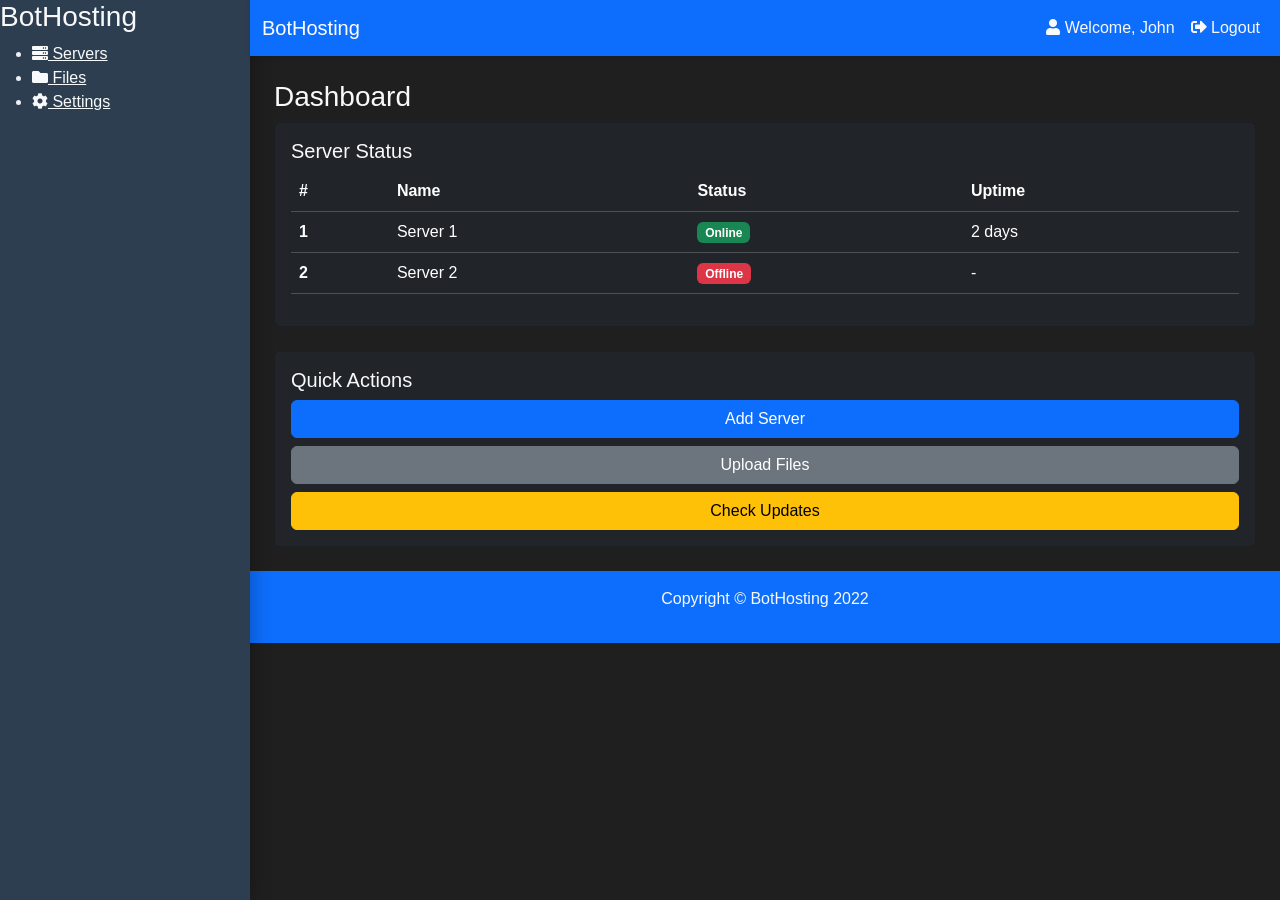
<file: panel.html>
<!DOCTYPE html>
<html lang="en">
<head>
  <meta charset="UTF-8">
  <meta name="viewport" content="width=device-width, initial-scale=1.0">
  <title>Bot Hosting Panel</title>

  <!-- CSS -->
  <link rel="stylesheet" href="https://cdnjs.cloudflare.com/ajax/libs/twitter-bootstrap/5.3.0/css/bootstrap.min.css">
  <link rel="stylesheet" href="https://cdnjs.cloudflare.com/ajax/libs/font-awesome/5.15.4/css/all.min.css">
  
  <style>
    :root {
      --primary-color: #2c3e50; /* Darker primary color */
      --secondary-color: #ecf0f1; /* Lighter secondary color */
      --accent-color: #3498db; /* Accent color */
    }
    
    body {
      margin: 0;
      font-family: Arial, sans-serif;
      color: var(--secondary-color);
      background-color: #1f1f1f; /* Super dark background */
    }

    /* Sidebar */
    .sidebar {
      position: fixed;
      top: 0;
      left: 0;
      width: 250px;
      height: 100vh;
      background: var(--primary-color);
      transition: width 0.3s;
      box-shadow: 0 0 20px rgba(0, 0, 0, 0.3); /* Shadow effect */
    }

    /* Navbar */
    .navbar {
      background: var(--primary-color);
      color: var(--secondary-color);
      box-shadow: 0 2px 5px rgba(0, 0, 0, 0.1); /* Shadow effect */
    }

    /* Content */
    .content {
      margin-left: 250px;
      transition: margin 0.3s;
    }

    /* Sidebar and content collapsed state */
    .sidebar.collapsed {
      width: 80px;
    }

    .content.collapsed {
      margin-left: 80px;
    }

    /* Media Query for Mobile */
    @media (max-width: 768px) {
      .sidebar {
        width: 80px;
      }

      .content {
        margin-left: 80px;
      }

      .content.collapsed {
        margin-left: 0;
      }
    }
  </style>
</head>
<body>

  <!-- Sidebar -->
  <aside id="sidebar" class="sidebar">

    <div class="sidebar-header text-light">
      <h3>BotHosting</h3>
    </div>

    <ul class="sidebar-menu">
      <li class="sidebar-item">
        <a href="#" class="text-light"><i class="fas fa-server"></i> Servers</a>
      </li>
      <li class="sidebar-item">
        <a href="#" class="text-light"><i class="fas fa-folder"></i> Files</a>
      </li>
      <li class="sidebar-item">
        <a href="#" class="text-light"><i class="fas fa-cog"></i> Settings</a>
      </li>
    </ul>

  </aside>

  <!-- Content -->
  <main class="content">

    <!-- Navbar -->
    <nav class="navbar navbar-expand-lg navbar-dark bg-primary">
      <div class="container-fluid">

        <a class="navbar-brand" href="#">BotHosting</a>

        <button class="navbar-toggler" type="button">
          <span class="navbar-toggler-icon"></span>
        </button>

        <div class="collapse navbar-collapse">
          <ul class="navbar-nav ms-auto mb-2 mb-lg-0">
            <li class="nav-item">
              <a class="nav-link text-light" href="#">
                <i class="fas fa-user"></i>
                Welcome, John
              </a>
            </li>
            <li class="nav-item">
              <a class="nav-link text-light" href="#">
                <i class="fas fa-sign-out-alt"></i>
                Logout
              </a>
            </li>
          </ul>
        </div>

      </div>
    </nav>

    <!-- Page Content -->
    <section id="dash" class="p-4">

      <!-- Page Header -->
      <div class="d-flex align-items-center">
        <h1 class="h3 text-light">Dashboard</h1>
      </div>

      <!-- Server Status -->
      <div class="card bg-dark text-light mb-4">
        <div class="card-body">
          <h5 class="card-title">Server Status</h5>
          
          <!-- Server Status List -->
          <table class="table table-dark">
            <thead>
              <tr>
                <th scope="col">#</th>
                <th scope="col">Name</th>
                <th scope="col">Status</th>
                <th scope="col">Uptime</th>
              </tr>
            </thead>
            <tbody>
              <tr>
                <th scope="row">1</th>
                <td>Server 1</td>
                <td><span class="badge bg-success">Online</span></td>
                <td>2 days</td>
              </tr>
              <tr>
                <th scope="row">2</th>
                <td>Server 2</td>     
                <td><span class="badge bg-danger">Offline</span></td>
                <td>-</td>
              </tr>
            </tbody>
          </table>

        </div>
      </div>

      <!-- Quick Actions -->
      <div class="card bg-dark text-light">
        <div class="card-body">
          <h5 class="card-title">Quick Actions</h5>
          
          <div class="d-grid gap-2">
            <button class="btn btn-primary">Add Server</button>
            <button class="btn btn-secondary">Upload Files</button>
            <button class="btn btn-warning">Check Updates</button>
          </div>

        </div>
      </div>
      
    </section>

    <!-- Footer -->
    <footer class="bg-primary text-light p-3">
      <p class="text-center">Copyright &copy; BotHosting 2022</p>
    </footer>

  </main>

  <!-- JavaScript -->
  <script src="https://cdnjs.cloudflare.com/ajax/libs/jquery/3.6.0/jquery.min.js"></script>
  <script src="https://cdnjs.cloudflare.com/ajax/libs/twitter-bootstrap/5.3.0/js/bootstrap.bundle.min.js"></script>
  
  <script>
    // Toggle sidebar
    $('.navbar-toggler').click(function() {
      $('#sidebar, .content').toggleClass('collapsed'); 
    });
  </script>

</body>
</html>
</file>
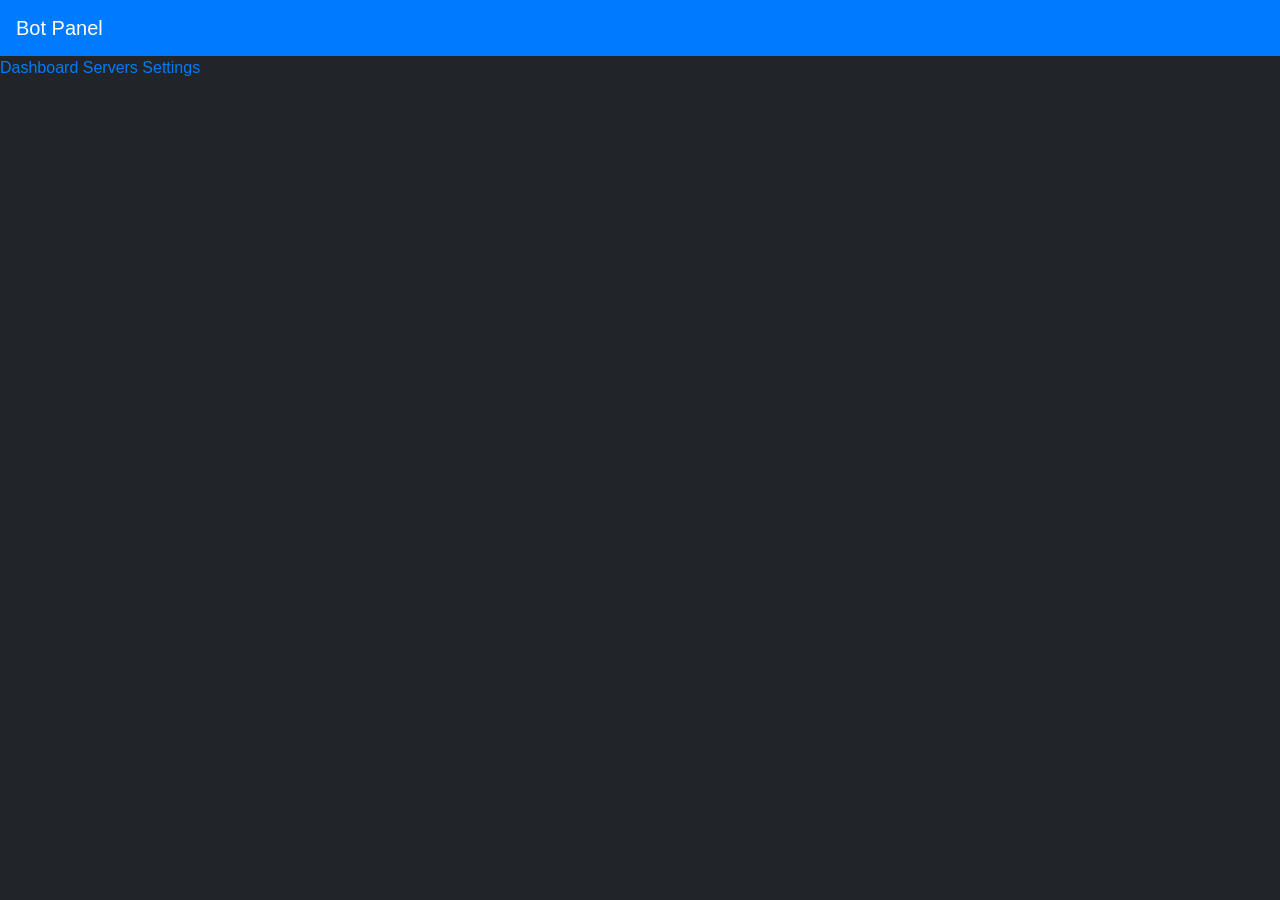
<file: servers.html>
<!DOCTYPE html>
<html>
<head>
  <meta charset="UTF-8">
  <title>Bot Panel</title>
  
  <link rel="stylesheet" href="https://cdn.jsdelivr.net/npm/bootstrap@4.5.3/dist/css/bootstrap.min.css">
  
  <style>
    :root {
      --dark: #212529;
      --primary: #b58900;
    }
    
    body {
      background: var(--dark);
    }
    
    .navbar {
      background: var(--primary);
    }
    
    .sidebar {
      background: var(--dark);
      color: #fff;
      position: fixed;
      top: 56px; 
      left: 0;
      bottom: 0;
      width: 250px;
    }
    
    .page-content {
      margin-left: 250px;
      padding: 20px;
    }
    
    .panel {
      position: fixed;
      top: 56px;
      left: 250px;
      width: calc(100% - 250px);
      height: 100%;
      transform: translateX(100%);
      transition: 0.3s;
      background: var(--dark);
      color: #fff;
    }
    
    .panel.show {
      transform: translateX(0);
    }
    
  </style>
  
</head>

<body>

  <nav class="navbar navbar-expand navbar-dark bg-primary">
    <a class="navbar-brand" href="#">Bot Panel</a>
  </nav>

  <div class="sidebar">
    <a href="#" class="active">Dashboard</a>
    <a href="#">Servers</a>
    <a href="#">Settings</a>
  </div>

  <main class="page-content">
    <h1>Dashboard</h1>
    <p>Welcome to the dashboard.</p>
    <div class="bot-card" onclick="showPanel()">Open Panel</div>
  </main>
  
  <div class="panel" id="panel">
    <h2>Bot Panel</h2>
    <p>This is the bot panel content.</p>
  </div>

  <script>
    function showPanel() {
      document.getElementById('panel').classList.toggle('show');
    }
  </script>

</body>
</html>
</file>
